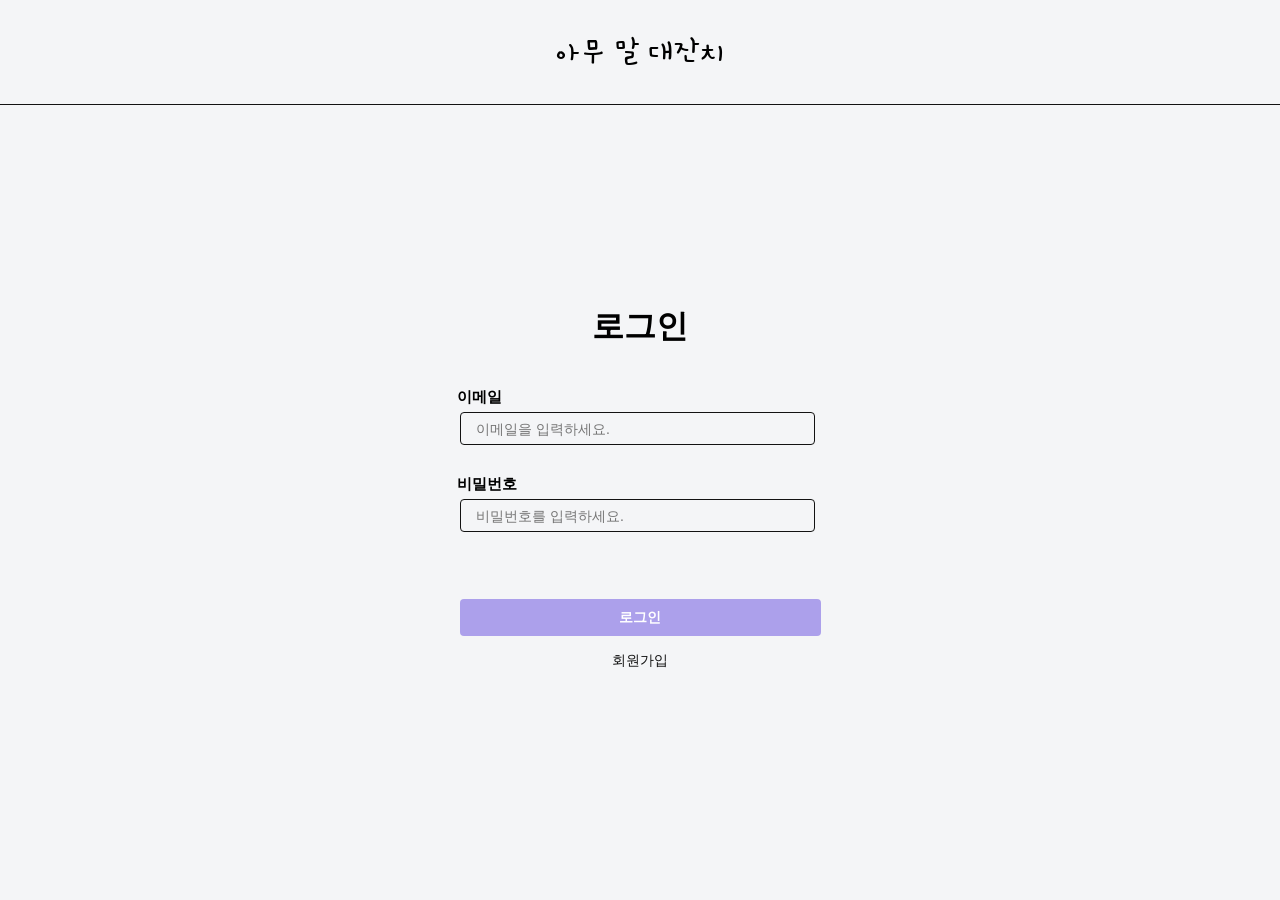
<file: login.html>
<!DOCTYPE html>
<html lang="ko">
  <head>
    <meta charset="UTF-8" />
    <meta name="viewport" content="width=device-width, initial-scale=1.0" />
    <title>login</title>
    <link rel="stylesheet" href="./css/login.css" />
    <style>
      @import url("https://fonts.googleapis.com/css2?family=Chiron+Hei+HK:ital,wght@0,200..900;1,200..900&family=Dongle&family=Gamja+Flower&family=Hi+Melody&family=Nanum+Gothic&family=Noto+Sans+KR:wght@100..900&family=Oswald:wght@200..700&display=swap");
    </style>
  </head>
  <body>
    <header id="main_header">
      <p id="header_title">아무 말 대잔치</p>
    </header>
    <p id="login_title">로그인</p>
    <div id="login_container">
      <form id="login_form">
        <p class="email_label">이메일</p>
        <input
          type="email"
          id="username"
          name="username"
          placeholder="이메일을 입력하세요."
          required
          aria-label="이메일"
        />
        <br />
        <p class="password_label">비밀번호</p>
        <input
          type="password"
          id="password"
          name="password"
          placeholder="비밀번호를 입력하세요."
          required
          aria-label="비밀번호"
        />
        <p id="helper_text"></p>
        <br />
      </form>
      <button type="submit" id="login_button">로그인</button>
      <a href="회원가입" id="signup_link">회원가입</a>
    </div>
  </body>
  <script src="./js/login.js"></script>
</html>
</file>
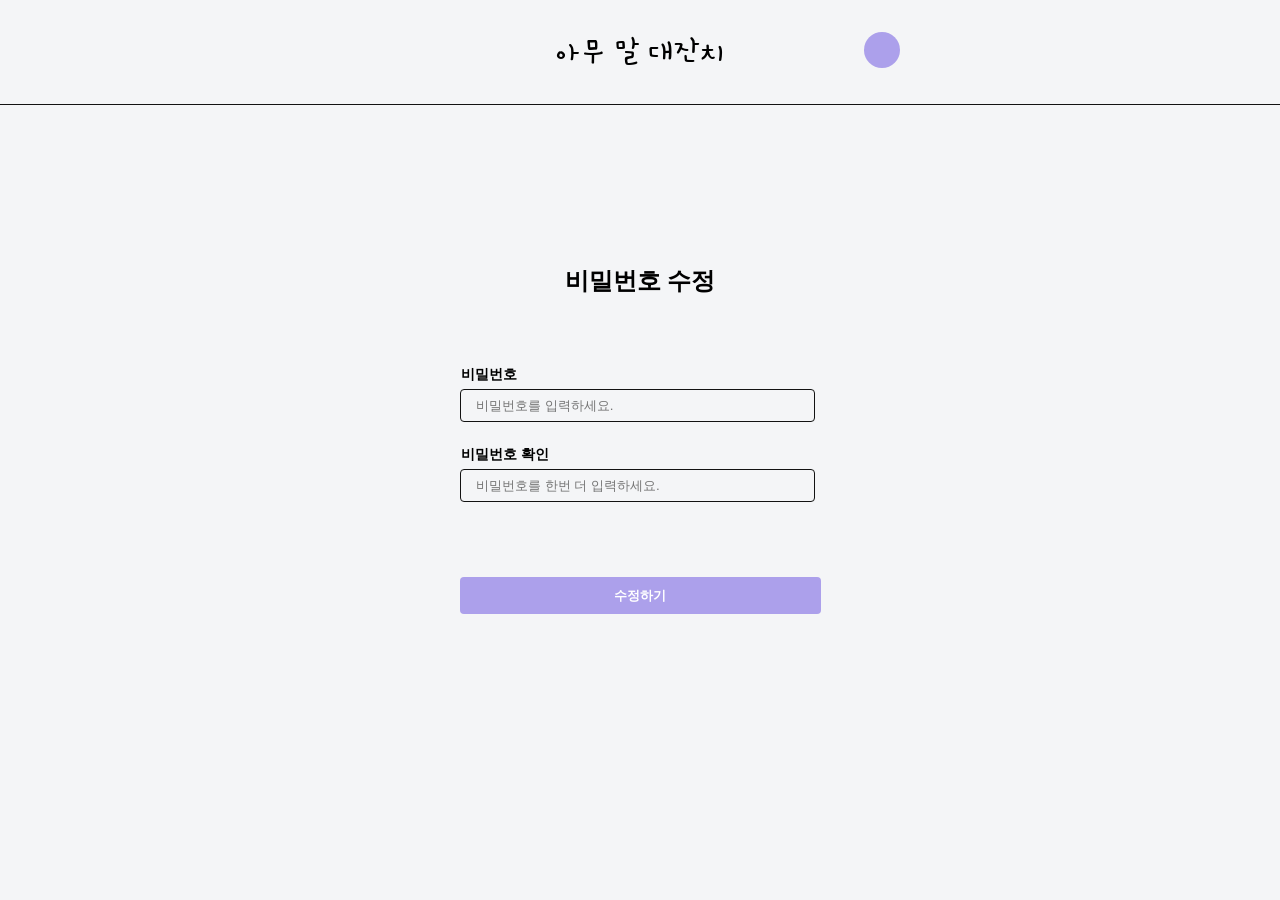
<file: passwordEdit.html>
<!DOCTYPE html>
<html lang="ko">
  <head>
    <meta charset="UTF-8" />
    <meta name="viewport" content="width=device-width, initial-scale=1.0" />
    <title>passwordEdit</title>
    <link rel="stylesheet" href="./css/passwordEdit.css" />
    <style>
      @import url("https://fonts.googleapis.com/css2?family=Chiron+Hei+HK:ital,wght@0,200..900;1,200..900&family=Dongle&family=Gamja+Flower&family=Hi+Melody&family=Nanum+Gothic&family=Noto+Sans+KR:wght@100..900&family=Oswald:wght@200..700&display=swap");
    </style>
  </head>
  <body>
    <header id="main_header">
      <p id="header_title">아무 말 대잔치</p>

      <div class="profile-menu">
        <img id="profile_img" src="./img/profile.png" alt="프로필 이미지" />
        <ul id="dropdown_menu" class="hidden">
          <li><a href="/profileEdit.html">회원정보수정</a></li>
          <li><a href="/passwordEdit.html">비밀번호수정</a></li>
          <li><a href="/login.html">로그아웃</a></li>
        </ul>
      </div>
    </header>
    <h2 id="passwordEdit_title">비밀번호 수정</h2>
    <div id="passwordEdit_container">
      <form id="passwordEdit_form">
        <p class="password_label">비밀번호</p>
        <input
          type="password"
          id="password"
          name="password"
          placeholder="비밀번호를 입력하세요."
          required
          aria-label="비밀번호"
        />
        <p class="password_helper"></p>
        <p class="passwordCheck_label">비밀번호 확인</p>
        <input
          type="password"
          id="passwordCheck"
          name="passwordCheck"
          placeholder="비밀번호를 한번 더 입력하세요."
          required
          aria-label="비밀번호확인"
        />
        <p class="passwordCheck_helper"></p>
      </form>
      <button type="submit" id="edited_button">수정하기</button>
      <div id="toast" class="hidden"></div>
    </div>
  </body>
  <script src="./js/passwordEdit.js"></script>
</html>
</file>
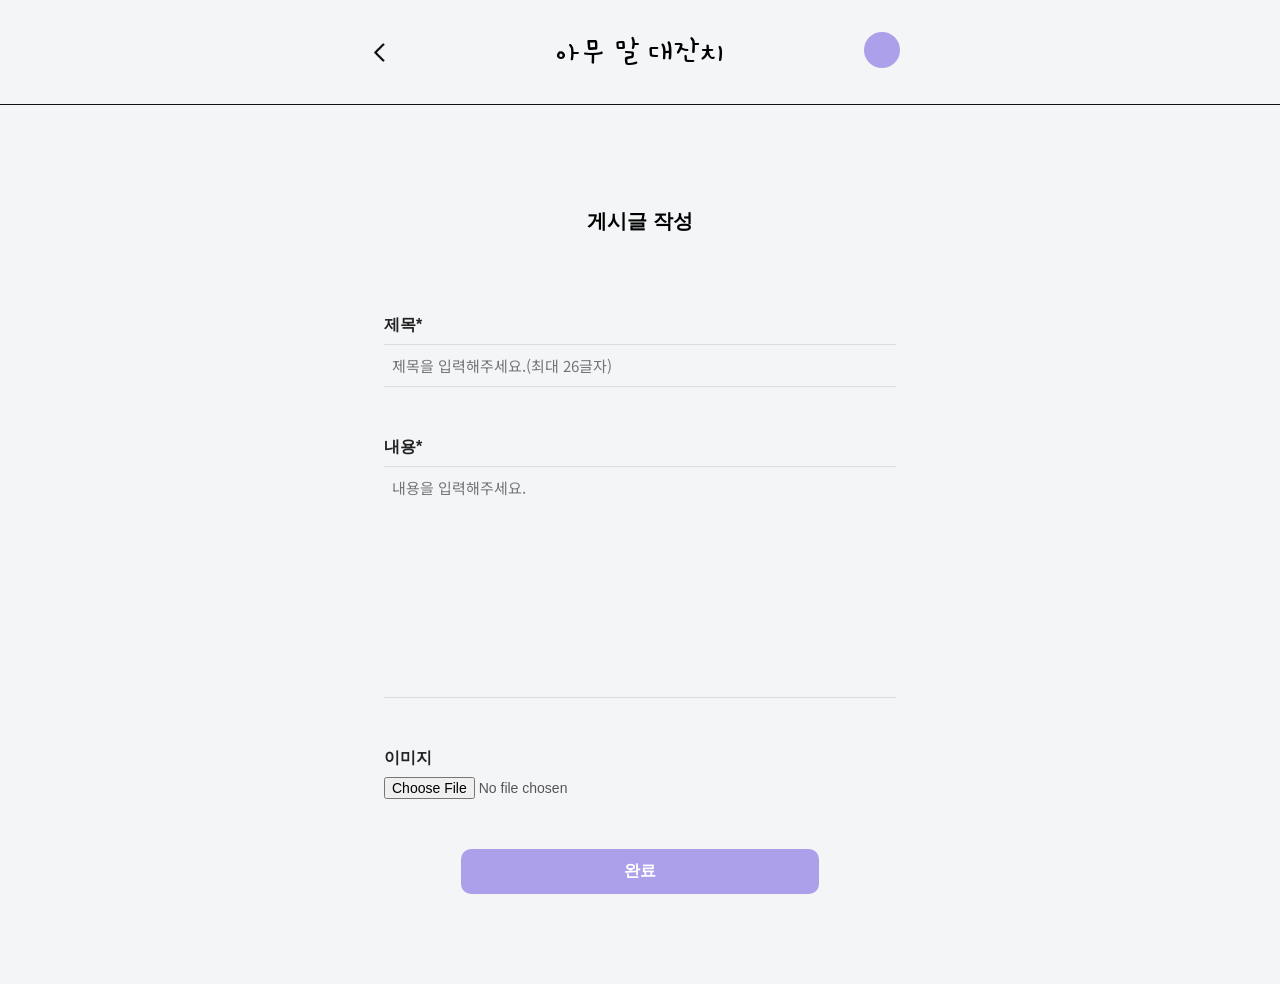
<file: postCreate.html>
<!DOCTYPE html>
<html lang="ko">
  <head>
    <meta charset="UTF-8" />
    <meta name="viewport" content="width=device-width, initial-scale=1.0" />
    <title>게시글 작성</title>
    <link rel="stylesheet" href="./css/postEdit.css" />
    <style>
      @import url("https://fonts.googleapis.com/css2?family=Chiron+Hei+HK:ital,wght@0,200..900;1,200..900&family=Dongle&family=Gamja+Flower&family=Hi+Melody&family=Nanum+Gothic&family=Noto+Sans+KR:wght@100..900&family=Oswald:wght@200..700&display=swap");
    </style>
  </head>
  <body>
    <header id="main_header">
      <a href="javascript:history.back()" id="back_link" aria-label="뒤로가기">
        <img id="back_button" src="./img/back_1.png" alt="뒤로가기" />
      </a>
      <p id="header_title">아무 말 대잔치</p>
      <div class="profile-menu">
        <img id="profile_img" src="./img/profile.png" alt="프로필 이미지" />
        <ul id="dropdown_menu" class="hidden">
          <li><a href="/profileEdit.html">회원정보수정</a></li>
          <li><a href="/passwordEdit.html">비밀번호수정</a></li>
          <li><a href="/login.html">로그아웃</a></li>
        </ul>
      </div>
    </header>

    <main id="edit_container">
      <h1 id="edit_title">게시글 작성</h1>

      <form id="edit_form">
        <!-- 제목 입력 -->
        <div class="form_group">
          <label for="post_title_input">제목*</label>
          <input
            type="text"
            id="post_title_input"
            name="title"
            required
            placeholder="제목을 입력해주세요.(최대 26글자)"
          />
        </div>

        <!-- 내용 입력 -->
        <div class="form_group">
          <label for="post_content_input">내용*</label>
          <textarea
            id="post_content_input"
            name="content"
            rows="10"
            required
            placeholder="내용을 입력해주세요."
          ></textarea>
        </div>
        <p class="helper_text"></p>

        <!-- 이미지 업로드 -->
        <div class="form_group">
          <label for="post_image_input">이미지</label>
          <input type="file" id="post_image_input" name="image" />
        </div>

        <!-- 수정 버튼 -->
        <button id="submit_button" type="submit">완료</button>
      </form>
    </main>
  </body>
  <script src="./js/postCreate.js"></script>
</html>
</file>
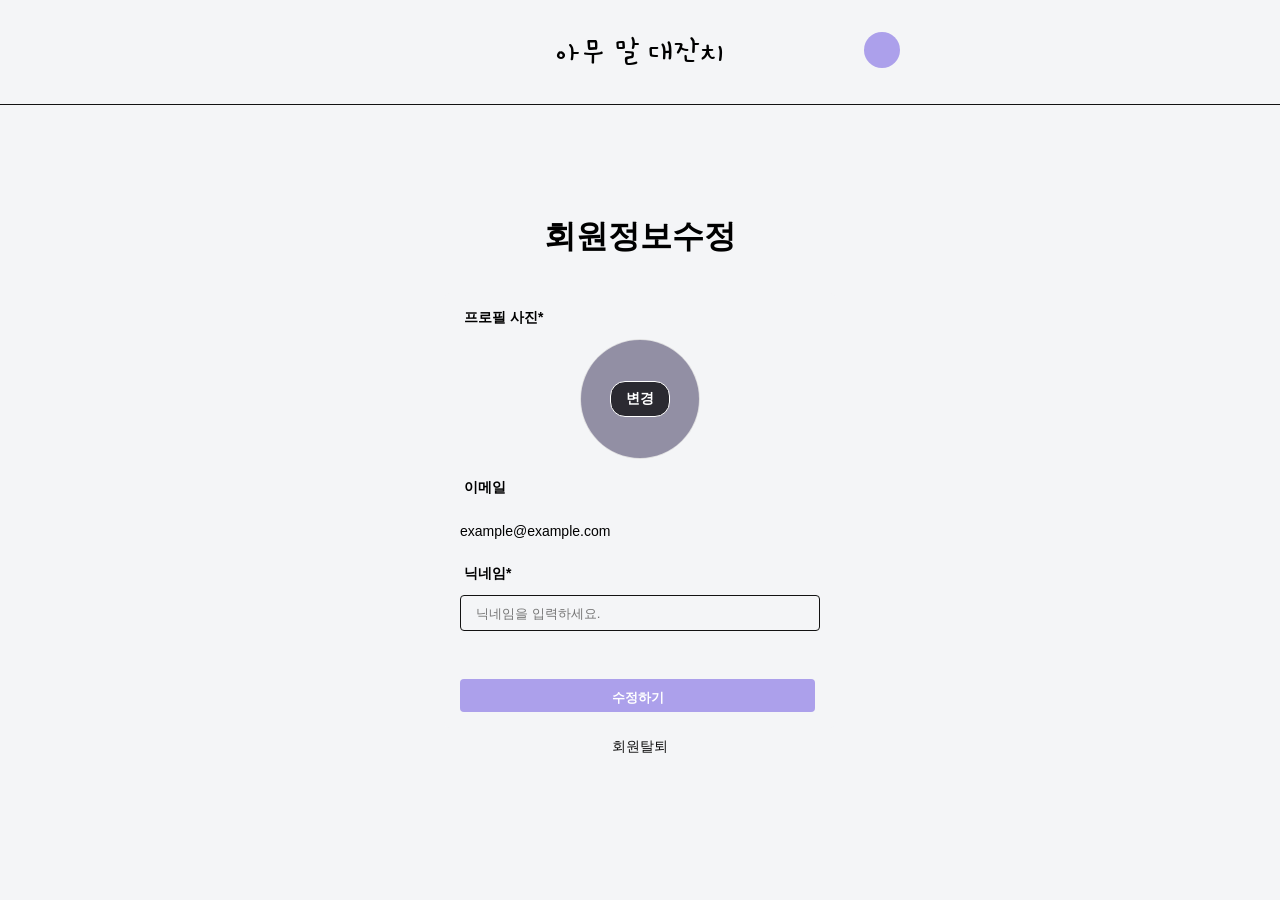
<file: profileEdit.html>
<!DOCTYPE html>
<html lang="ko">
  <head>
    <meta charset="UTF-8" />
    <meta name="viewport" content="width=device-width, initial-scale=1.0" />
    <title>profileEdit</title>
    <link rel="stylesheet" href="./css/profileEdit.css" />
    <style>
      @import url("https://fonts.googleapis.com/css2?family=Chiron+Hei+HK:ital,wght@0,200..900;1,200..900&family=Dongle&family=Gamja+Flower&family=Hi+Melody&family=Nanum+Gothic&family=Noto+Sans+KR:wght@100..900&family=Oswald:wght@200..700&display=swap");
    </style>
  </head>
  <body>
    <header id="main_header">
      <p id="header_title">아무 말 대잔치</p>
      <!-- 뒤로가기 버튼해서 게시글 목록 보이는 거 구현해야될듯 -->

      <div class="profile-menu">
        <img id="profile_img" src="./img/profile.png" alt="프로필 이미지" />
        <ul id="dropdown_menu" class="hidden">
          <li><a href="/profileEdit.html">회원정보수정</a></li>
          <li><a href="/passwordEdit.html">비밀번호수정</a></li>
          <li><a href="/login.html">로그아웃</a></li>
        </ul>
      </div>
    </header>
    <h1 id="profileEdit_title">회원정보수정</h1>
    <div id="profileEdit_container">
      <form id="profileEdit_form" enctype="multipart/form-data" method="post">
        <p class="profile_image">프로필 사진*</p>
        <div class="avatar-container has-avatar">
          <img
            id="current_avatar"
            src="./img/profile.png"
            alt="현재 프로필 이미지"
          />
          <button id="change_button">변경</button>
          <input type="file" id="avatar_input" accept="image/*" />
        </div>

        <p class="email_label">이메일</p>
        <p id="email_display">example@example.com</p>
        <p class="nickname_label">닉네임*</p>
        <input
          type="nickname"
          id="nickname"
          name="nickname"
          placeholder="닉네임을 입력하세요."
          required
          aria-label="닉네임"
        />
        <p class="nickname_helper"></p>
        <button type="submit" id="edited_button">수정하기</button>
      </form>
      <a href="회원탈퇴" id="prodileDelete_link">회원탈퇴</a>
      <!-- <button type="submit" id="completed_button">수정완료</button> -->
      <div id="toast" class="hidden"></div>
    </div>

    <!-- 회원탈퇴 모달 -->
    <div id="modal_overlay" class="hidden">
      <div id="delete_modal">
        <h2>회원탈퇴 하시겠습니까?</h2>
        <p>작성된 게시글과 댓글은 삭제됩니다.</p>
        <div class="modal_buttons">
          <button id="cancel_button">취소</button>
          <button id="confirm_button">확인</button>
        </div>
      </div>
    </div>
  </body>
  <script src="./js/profileEdit.js"></script>
</html>
</file>
<file: css/login.css>
body {
  margin: 0;
  background-color: #f4f5f7;
  font-family: "Pretendard", sans-serif;
}

#main_header {
  width: 100%;
  height: 104px;
  background-color: #f4f5f7;
  border-bottom: 1px solid #121212;
  display: flex;
  align-items: center;
  justify-content: center;
  position: relative;
}

#header_title {
  position: absolute;
  left: 50%;
  transform: translateX(-50%);
  font-family: "Gamja Flower";
  font-size: 32px;
  font-weight: 300;
  margin: 0;
}

#login_title {
  /* 텍스트 가운데 정렬 */
  width: 100%;
  text-align: center;
  margin-top: 200px;
  margin-bottom: 40px;
  font-size: 32px;
  font-weight: bold;
}

#login_form {
  width: 392px;
  height: 198px;
  /* border: 1px solid #121212; */
  margin: auto;
  border-radius: 4px;
}

.email_label {
  font-size: 15px;
  font-weight: 700;
  line-height: 100%;
  margin-bottom: 8px;
  padding-left: 13px;
  font-weight: bold;
  margin-top: 25px;
}
.password_label {
  font-size: 15px;
  font-weight: 700;
  line-height: 100%;
  margin-bottom: 8px;
  padding-left: 13px;
  font-weight: bold;
}

#username,
#password {
  width: calc(100% - 30px);
  max-width: 355px;
  height: 33px;
  border: 1px solid #121212;
  margin-bottom: 16px;
  padding: 0 15px; /* 양쪽 15px 여유 */
  margin-left: 16px;
  background-color: #f4f5f7;
  border-radius: 4px;
  box-sizing: border-box; /* padding 포함해서 너비 계산 */
  font-size: 14px;
}

#helper_text {
  font-size: 12px;
  color: #ff0000;
  margin-top: -5px;
  margin-bottom: 12px;
  margin-left: 16px;
}

#login_button {
  width: 361px;
  height: 37px;
  background-color: #aca0eb;
  display: block;
  margin: 12px auto 0;
  border: none;
  color: white;
  border-radius: 4px;
  font-weight: bold;
  font-size: 14px;
  cursor: pointer;
}

#signup_link {
  display: block;
  text-align: center;
  margin-top: 16px;
  color: #121212;
  text-decoration: none;
  font-size: 14px;
}
</file>
<file: css/passwordEdit.css>
body {
  margin: 0;
  background-color: #f4f5f7;
  font-family: "Pretendard", sans-serif;
}

/* 헤더 */
#main_header {
  width: 100%;
  height: 104px;
  background-color: #f4f5f7;
  border-bottom: 1px solid #121212;
  display: flex;
  align-items: center;
  justify-content: center;
  position: relative;
}

/* 제목은 중앙 고정 */
#header_title {
  position: absolute;
  left: 50%;
  transform: translateX(-50%);
  font-family: "Gamja Flower";
  font-size: 32px;
  font-weight: 500;
  margin: 0;
}

/* 프로필 메뉴 */
.profile-menu {
  position: absolute;
  top: 50%;
  transform: translateY(-50%);
  right: calc(50% - 260px); /* ✅ 제목 중앙에서 살짝 오른쪽 (조정 가능) */
}

/* 프로필 이미지 */
#profile_img {
  width: 36px;
  height: 36px;
  border-radius: 50%;
  cursor: pointer;
  object-fit: cover;
  transition: transform 0.2s;
  position: relative;
  z-index: 2;
}
#profile_img:hover {
  transform: scale(1);
}

/* 드롭다운 메뉴 */
#dropdown_menu {
  position: absolute;
  top: calc(100% + 10px);
  left: 10%;
  transform: translateX(-50%);
  width: 115px;
  background: #d9d9d9;
  border: 1px solid #ddd;
  box-shadow: 0 4px 10px rgba(0, 0, 0, 0.08);
  list-style: none;
  padding: 8px 0;
  margin: 0;
  z-index: 1;
}

#dropdown_menu li {
  padding: 10px 16px;
  text-align: center;
}
#dropdown_menu li:hover {
  background-color: #e9e9e9;
}
#dropdown_menu a {
  color: #333;
  text-decoration: none;
  font-size: 15px;
}

.hidden {
  display: none;
}

#passwordEdit_title {
  /* 텍스트 가운데 정렬 */
  width: 100%;
  text-align: center;
  margin-top: 160px;
  margin-bottom: 70px;
}

#passwordEdit_form {
  width: 392px;
  height: 198px;
  /* border: 1px solid #121212; */
  margin: auto;
  border-radius: 4px;
}

.passwordCheck_label {
  font-size: 14px;
  font-weight: 500;
  line-height: 100%;
  margin-bottom: 8px;
  padding-left: 17px;
  font-weight: bold;
  margin-top: 25px;
}
.password_label {
  font-size: 14px;
  font-weight: 500;
  line-height: 100%;
  margin-bottom: 8px;
  padding-left: 17px;
  font-weight: bold;
}

#passwordCheck,
#password {
  width: calc(100% - 30px);
  max-width: 355px;
  height: 33px;
  border: 1px solid #121212;
  /* margin-bottom: 16px; */
  padding: 0 15px; /* 양쪽 15px 여유 */
  margin-left: 16px;
  background-color: #f4f5f7;
  border-radius: 4px;
  box-sizing: border-box; /* padding 포함해서 너비 계산 */
}

.password_helper,
.passwordCheck_helper,
.nickname_helper {
  font-size: 12px;
  color: #ff0000;
  margin: 4px 0 8px 4px;
  padding: 0 15px; /* 양쪽 15px 여유 */
}

#edited_button {
  width: 361px;
  height: 37px;
  background-color: #aca0eb;
  display: block;
  margin: 12px auto 0;
  border: none;
  color: white;
  border-radius: 4px;
  font-weight: bold;
  cursor: pointer;
}

#signup_link {
  display: block;
  text-align: center;
  margin-top: 16px;
  color: #121212;
  text-decoration: none;
  font-size: 14px;
}

/* ===== 토스트 메시지 ===== */
#toast {
  position: fixed;
  bottom: 40px;
  left: 50%;
  transform: translateX(-50%);
  background-color: #aca0eb;
  color: #fff;
  padding: 12px 24px;
  border-radius: 20px;
  font-size: 16px;
  font-weight: 400;
  opacity: 0;
  transition: opacity 0.3s ease, bottom 0.3s ease;
  z-index: 999;
}

#toast.show {
  opacity: 1;
  bottom: 100px;
}
</file>
<file: css/postEdit.css>
body {
  margin: 0;
  background-color: #f4f5f7;
  font-family: "Pretendard", sans-serif;
}

#main_header {
  width: 100%;
  height: 104px;
  background-color: #f4f5f7;
  border-bottom: 1px solid #121212;
  display: flex;
  align-items: center;
  justify-content: center;
  position: relative;
}

#back_link {
  width: 25px;
  height: 25px;
  cursor: pointer;
  object-fit: cover;
  transition: transform 0.2s;
  position: relative;
  z-index: 2;
  right: 260px;
}
#back_button {
  width: 100%;
  height: 100%;
  object-fit: contain;
  display: block;
  cursor: pointer;
}
#header_title {
  position: absolute;
  left: 50%;
  transform: translateX(-50%);
  font-family: "Gamja Flower";
  font-size: 32px;
  font-weight: 500;
  margin: 0;
}
/* 프로필 메뉴 */
.profile-menu {
  position: absolute;
  top: 50%;
  transform: translateY(-50%);
  right: calc(50% - 260px); /* ✅ 제목 중앙에서 살짝 오른쪽 (조정 가능) */
  z-index: 2000;
}

/* 프로필 이미지 */
#profile_img {
  width: 36px;
  height: 36px;
  border-radius: 50%;
  cursor: pointer;
  object-fit: cover;
  transition: transform 0.2s;
  position: relative;
  z-index: 2;
}
#profile_img:hover {
  transform: scale(1);
}

/* 드롭다운 메뉴 */
#dropdown_menu {
  position: absolute;
  top: calc(100% + 10px);
  left: 10%;
  transform: translateX(-50%);
  width: 115px;
  background: #d9d9d9;
  border: 1px solid #ddd;
  box-shadow: 0 4px 10px rgba(0, 0, 0, 0.08);
  list-style: none;
  padding: 8px 0;
  margin: 0;
}

#dropdown_menu li {
  padding: 10px 16px;
  text-align: center;
}
#dropdown_menu li:hover {
  background-color: #e9e9e9;
}
#dropdown_menu a {
  color: #333;
  text-decoration: none;
  font-size: 15px;
}

.hidden {
  display: none;
}

/* ===== 메인 컨테이너 ===== */
#edit_container {
  width: 592px;
  margin: 50px auto;
  border-radius: 12px;
  padding: 40px;
  box-sizing: border-box;
}

#edit_title {
  text-align: center;
  font-size: 20px;
  font-weight: 700;
  margin-bottom: 80px;
}

/* ===== 폼 그룹 ===== */
.form_group {
  display: flex;
  flex-direction: column;
  margin-bottom: 50px;
}

label {
  font-weight: 700;
  font-size: 16px;
  margin-bottom: 8px;
  color: #222;
}

/* ===== 입력창 공통 스타일 ===== */
input[type="text"],
textarea {
  border: none; /* 전체 테두리 제거 */
  border-top: 1.5px solid #ddd;
  border-bottom: 1.5px solid #ddd; /* 위아래만 선 표시 */
  background-color: #f4f5f7; /* 배경색과 동일하게 */
  border-radius: 0; /* 둥근 모서리 제거 */
  padding: 10px 8px;
  font-size: 15px;
  resize: none;
  font-family: "Noto Sans KR", sans-serif;
  box-sizing: border-box;
  transition: border-color 0.2s;
}

input[type="text"]:focus,
textarea:focus {
  outline: none;
  border-color: #a18aff;
}

/* ===== 파일 업로드 ===== */
input[type="file"] {
  font-size: 14px;
  color: #555;
}

.nickname_helper {
  font-size: 12px;
  color: #ff0000;
  margin: -4px 0 8px 4px;
}

/* ===== 수정 버튼 ===== */
#submit_button {
  display: block;
  width: 70%;
  background-color: #7f6aee;
  color: white;
  border: none;
  border-radius: 10px;
  padding: 12px 0;
  font-size: 16px;
  font-weight: 600;
  cursor: pointer;
  transition: background 0.2s;
  margin: 20px auto 0; /* 👈 가운데 정렬 핵심 */
}

/* ===== 반응형 ===== */
@media (max-width: 480px) {
  #edit_container {
    width: 90%;
    padding: 24px;
  }
}
</file>
<file: css/profileEdit.css>
body {
  margin: 0;
  background-color: #f4f5f7;
  font-family: "Pretendard", sans-serif;
}

/* 헤더 */
#main_header {
  width: 100%;
  height: 104px;
  background-color: #f4f5f7;
  border-bottom: 1px solid #121212;
  display: flex;
  align-items: center;
  justify-content: center;
  position: relative;
}

/* 제목은 중앙 고정 */
#header_title {
  position: absolute;
  left: 50%;
  transform: translateX(-50%);
  font-family: "Gamja Flower";
  font-size: 32px;
  font-weight: 500;
  margin: 0;
}

/* 프로필 메뉴 */
.profile-menu {
  position: absolute;
  top: 50%;
  transform: translateY(-50%);
  right: calc(50% - 260px); /* ✅ 제목 중앙에서 살짝 오른쪽 (조정 가능) */
}

/* 프로필 이미지 */
#profile_img {
  width: 36px;
  height: 36px;
  border-radius: 50%;
  cursor: pointer;
  object-fit: cover;
  transition: transform 0.2s;
  position: relative;
  z-index: 2;
}
#profile_img:hover {
  transform: scale(1);
}

/* 드롭다운 메뉴 */
#dropdown_menu {
  position: absolute;
  top: calc(100% + 10px);
  left: 10%;
  transform: translateX(-50%);
  width: 115px;
  background: #d9d9d9;
  border: 1px solid #ddd;
  box-shadow: 0 4px 10px rgba(0, 0, 0, 0.08);
  list-style: none;
  padding: 8px 0;
  margin: 0;
  z-index: 1;
}

#dropdown_menu li {
  padding: 10px 16px;
  text-align: center;
}
#dropdown_menu li:hover {
  background-color: #e9e9e9;
}
#dropdown_menu a {
  color: #333;
  text-decoration: none;
  font-size: 15px;
}

#profileEdit_title {
  /* 텍스트 가운데 정렬 */
  width: 100%;
  text-align: center;
  margin-top: 110px;
  margin-bottom: 10px;
}

#profileEdit_container {
  width: 100%;
  display: flex;
  flex-direction: column;
  align-items: center; /* 가로 가운데 */
  padding: 24px 16px; /* 상단 여백 조절 */
  box-sizing: border-box;
}

#profileEdit_form {
  width: 392px;
  max-width: 92%;
  display: flex;
  flex-direction: column;
  align-items: stretch; /* 인풋은 폭에 맞춤 */
  gap: 12px;
  padding: 16px;
  border-radius: 6px;
  background: #f4f5f7;
  /* box-shadow: 0 1px 4px rgba(0,0,0,0.06); */
  box-sizing: border-box;
}

.profile_image {
  font-size: 14px;
  font-weight: 700;
  margin: 0;
  padding-left: 4px;
}

.avatar-container {
  width: 120px;
  height: 120px;
  margin: 0 auto 8px;
  position: relative;
  border-radius: 50%;
  overflow: hidden;
  background-color: #e9e9e9;
  display: flex;
  align-items: center;
  justify-content: center;
  border: 1px solid #e0e0e0;
  box-sizing: border-box;
  cursor: pointer;
}

/* 기존 이미지 */
.avatar-container img {
  width: 100%;
  height: 100%;
  object-fit: cover;
  transition: opacity 0.3s ease;
  opacity: 0.4; /* ✅ 항상 반투명 */
}

/* ✅ 어둡게 덮는 반투명 오버레이 */
.avatar-container::after {
  content: "";
  position: absolute;
  inset: 0; /* top, right, bottom, left 모두 0 */
  background: rgba(0, 0, 0, 0.3); /* 검은 반투명 */
  z-index: 1;
}

#change_button {
  position: absolute;
  z-index: 2;
  background: rgba(0, 0, 0, 0.7);
  color: #fff;
  border: 1px solid #fff;
  border-radius: 15px;
  padding: 8px 15px;
  font-size: 14px;
  cursor: pointer;
  font-weight: bold;
}

/* input은 숨김 */
#avatar_input {
  display: none;
}

.email_label,
.nickname_label {
  font-size: 14px;
  font-weight: 700;
  margin: 0;
  padding-left: 4px;
}

#email_display {
  font-size: 14px;
}

#nickname {
  width: 100%;
  height: 36px;
  border: 1px solid #121212;
  margin: 0;
  padding: 0 15px; /* 양쪽 15px 여유 */
  background-color: #f4f5f7;
  border-radius: 4px;
  box-sizing: border-box;
}
.nickname_helper {
  font-size: 12px;
  color: #ff0000;
  margin: -4px 0 8px 4px;
}

#edited_button {
  width: 355px;
  height: 33px;
  background-color: #aca0eb;
  border: none;
  color: #fff;
  border-radius: 4px;
  font-weight: 700;
  cursor: pointer;
  margin-top: 20px;
  padding: 10px;
}

#prodileDelete_link {
  display: block;
  margin-top: 10px;
  text-align: center;
  color: #121212;
  text-decoration: none;
  font-size: 14px;
}

/* #completed_button {
  width: 102px;
  height: 46px;
  background-color: #aca0eb;
  border: none;
  color: #fff;
  border-radius: 20px;
  font-weight: 400;
  cursor: pointer;
  margin-top: 60px;
  padding: 10px;
  font-size: 15px;
} */

/* ===== 토스트 메시지 ===== */
#toast {
  position: fixed;
  bottom: 40px;
  left: 50%;
  transform: translateX(-50%);
  background-color: #aca0eb;
  color: #fff;
  padding: 12px 24px;
  border-radius: 20px;
  font-size: 16px;
  font-weight: 400;
  opacity: 0;
  transition: opacity 0.3s ease, bottom 0.3s ease;
  z-index: 999;
}

#toast.show {
  opacity: 1;
  bottom: 100px;
}

/* ===== 모달 전체 오버레이 ===== */
#modal_overlay {
  position: fixed;
  top: 0;
  left: 0;
  width: 100%;
  height: 100%;
  background-color: rgba(0, 0, 0, 0.4); /* 반투명 회색 배경 */
  display: flex;
  justify-content: center;
  align-items: center;
  z-index: 999;
}

/* ===== 모달 박스 ===== */
#delete_modal {
  background: #ffffff;
  border-radius: 12px;
  width: 300px;
  padding: 36px 24px 28px;
  text-align: center;
  box-shadow: 0 4px 15px rgba(0, 0, 0, 0.2);
}

.hidden {
  display: none !important;
}

/* 텍스트 */
#delete_modal h2 {
  font-size: 20px;
  font-weight: 700;
  margin-bottom: 12px;
}

#delete_modal p {
  font-size: 16px;
  color: #000000;
  margin-bottom: 28px;
}

/* 버튼들 */
.modal_buttons {
  display: flex;
  justify-content: center;
  gap: 14px;
}

#cancel_button,
#confirm_button {
  width: 120px;
  height: 40px;
  border: none;
  border-radius: 12px;
  font-size: 16px;
  font-weight: 400;
  cursor: pointer;
}

/* 취소 버튼 (검정색) */
#cancel_button {
  background-color: #242424;
  color: white;
}

/* 확인 버튼 (보라색) */
#confirm_button {
  background-color: #c4a5fa;
  color: black;
}

/* #confirm_button:hover {
  background-color: #a58cf0;
}

#cancel_button:hover {
  background-color: #1c1c1c;
} */
</file>
